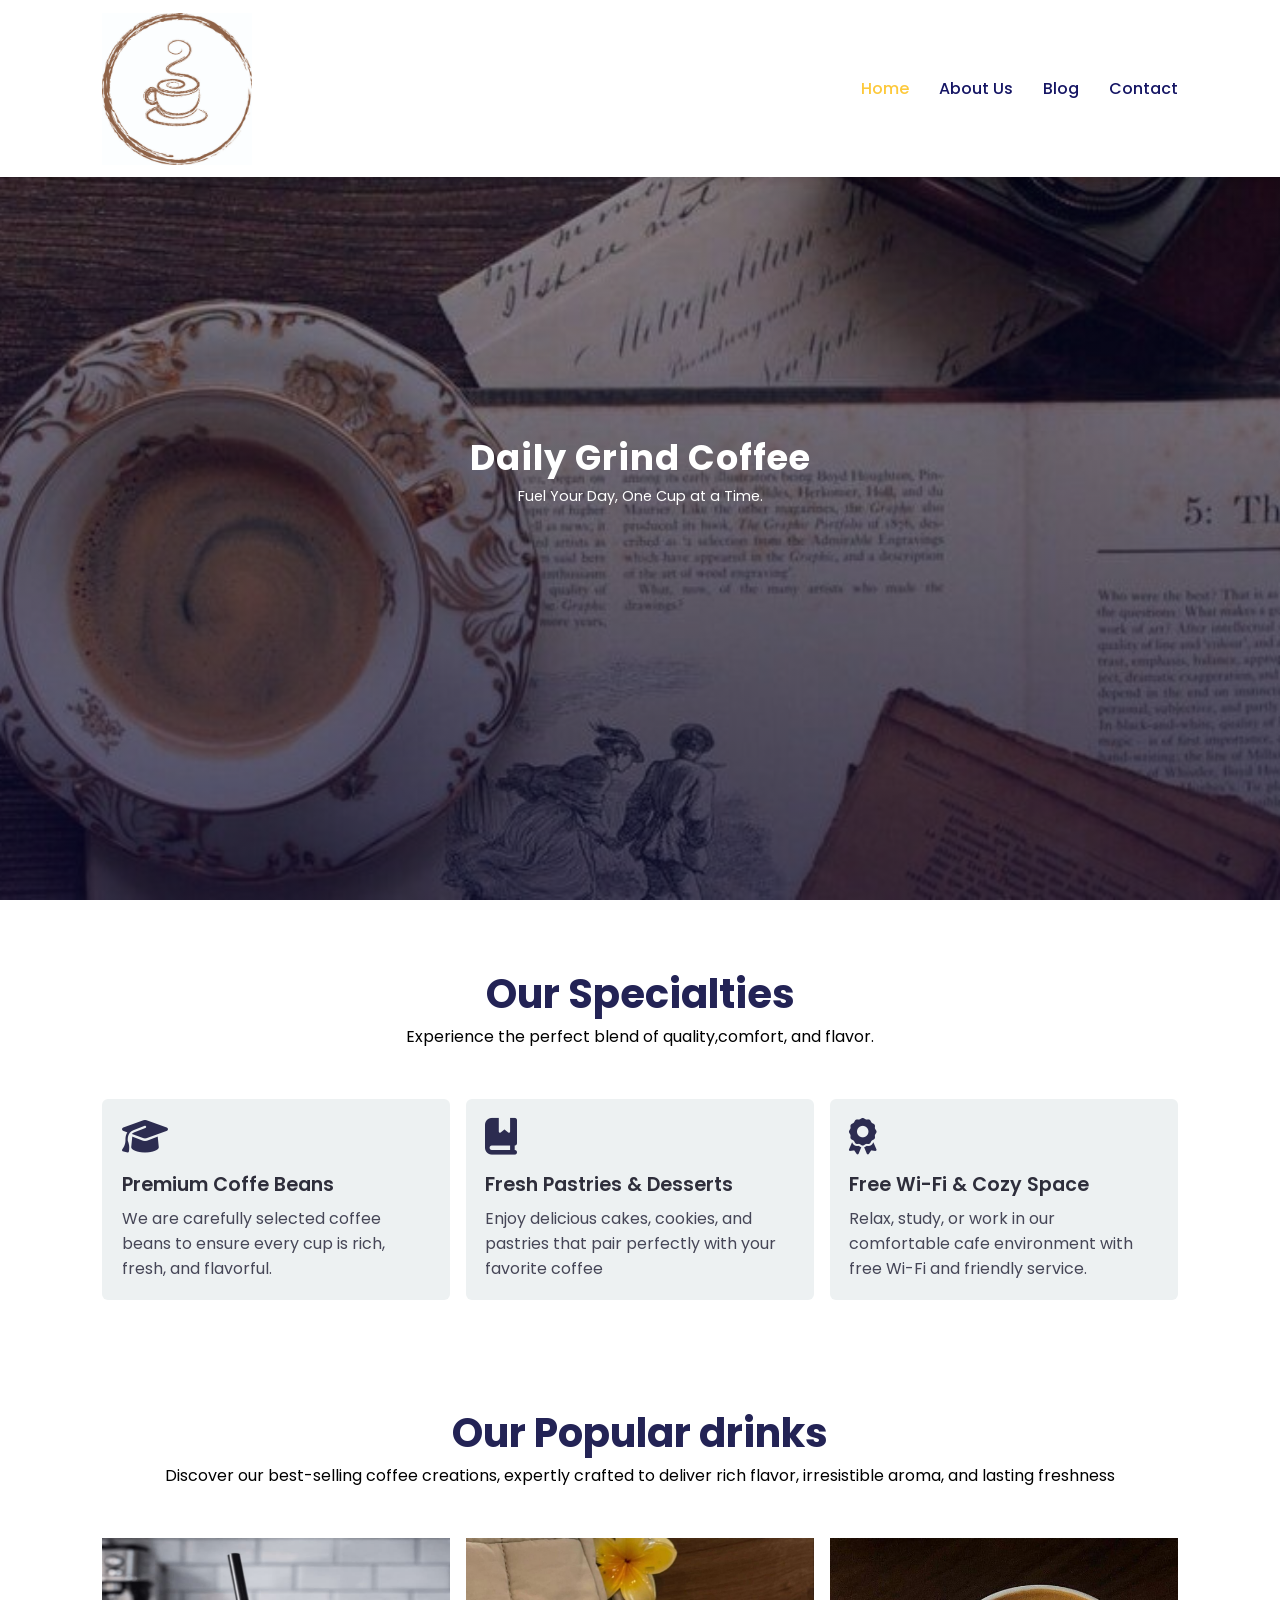
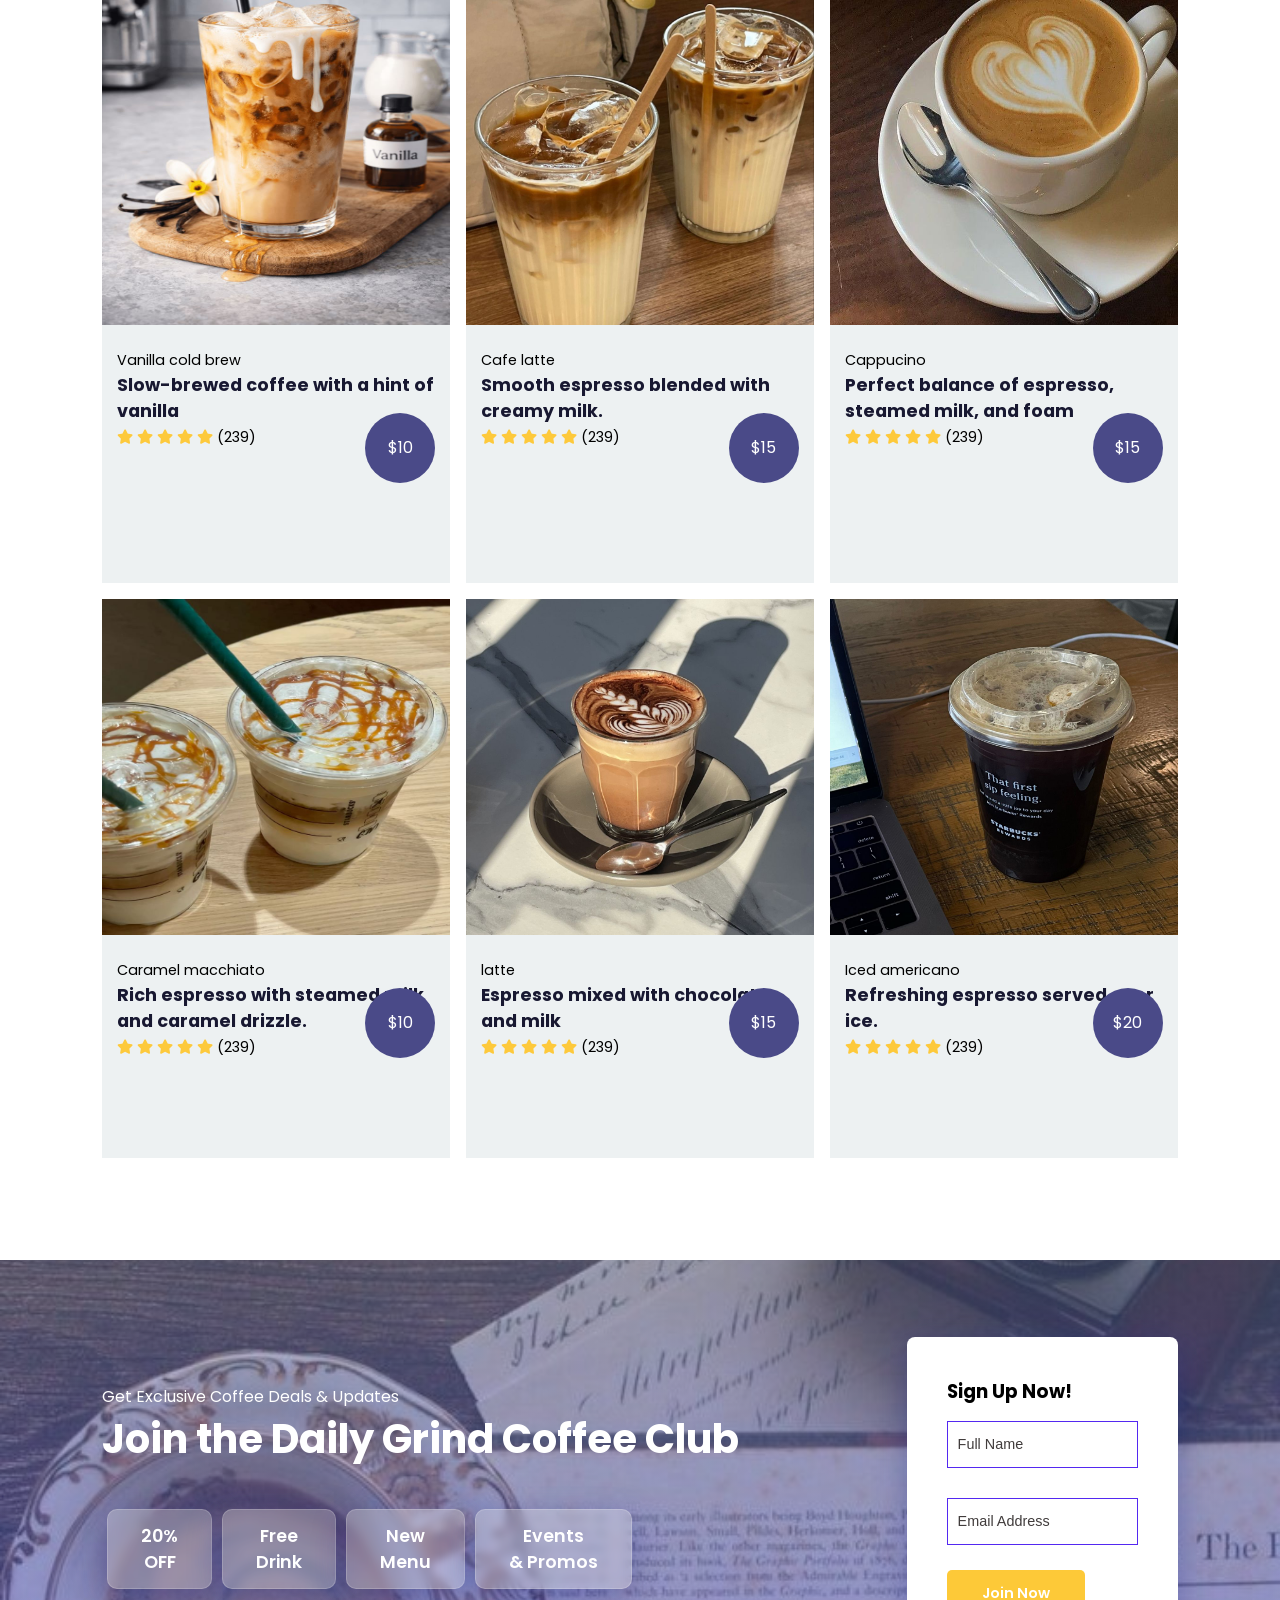
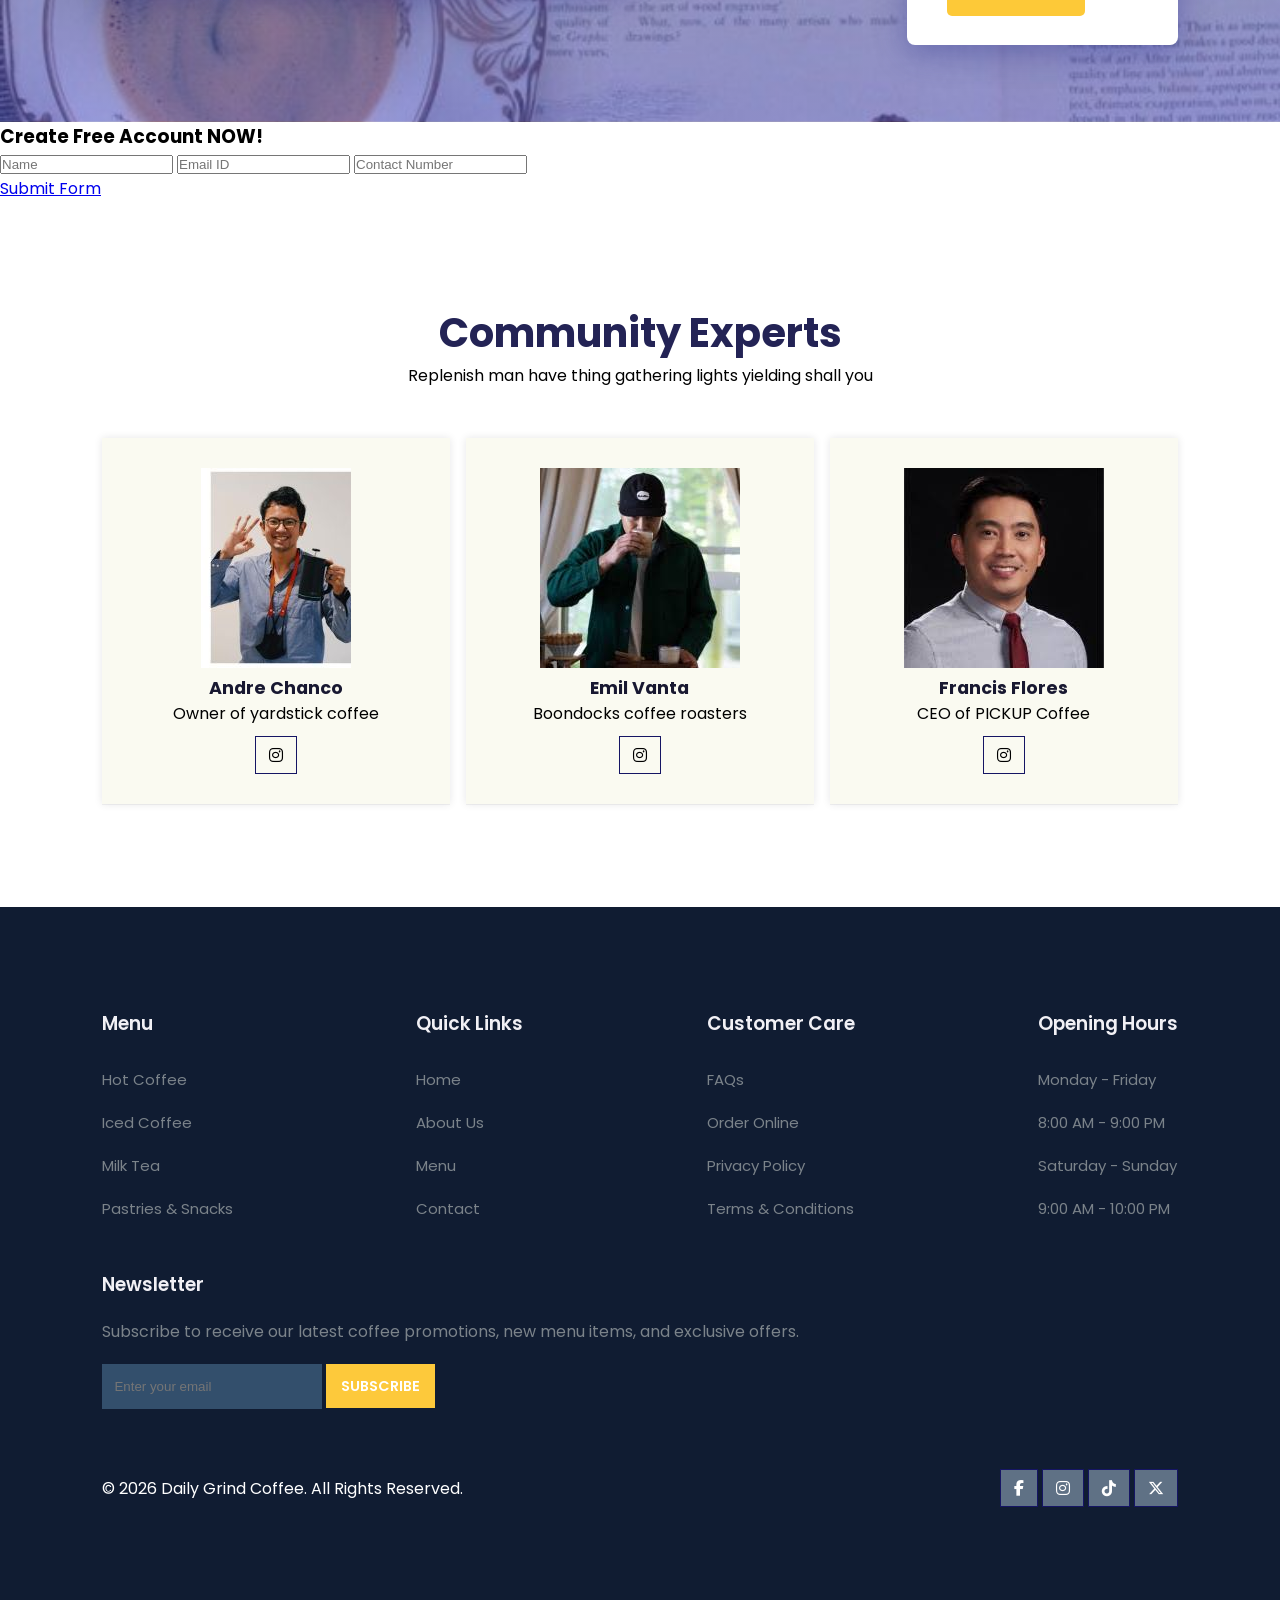
<file: index.html>
<!DOCTYPE html>
<html lang="en">
<head>
	<meta charset="UTF-8">
	<meta name="viewport" content="width=device-width, initial-scale=1.0">
	<title>Education Website Template</title>

	<!-- font Awesome CDN link -->
	<link rel="stylesheet" href="https://cdnjs.cloudflare.com/ajax/libs/font-awesome/6.1.1/css/all.min.css" />

	<!-- External CSS -->
	<link rel="stylesheet" href="CSS Vega.css">

	<!-- JQuery CDN link -->
	<script src="https://code.jquery.com/jquery-3.6.0.min.js" integrity="sha256-/xUj+3OJU5yExlq6GSYGSHk7tPXikynS7ogEvDej/m4=" crossorigin="anonymous"></script>
</head>
<body>
	<!-- Navigation start -->
	<header>
	<nav>
		<img src="img/coffee.jpg" class="logo" alt="">

		<div class="navigation">
			<ul>
				<i id="menu-close" class="fas fa-times"></i>
				<li><a href="index.html" class="active">Home</a></li>
				<li><a href="About us.html">About Us</a></li>
				<li><a href="blog.html">Blog</a></li>
				<li><a href="contacts.html">Contact</a></li>
			</ul>

			<img src="img/menu.png" id="menu-btn" alt="">
		</div>
	</nav>
	<!-- Navigation ends -->
	</header>

	<!-- Hero section starts from here -->
	<section id="home">
		<h2>
			Daily Grind Coffee
		</h2>
		<p>
			Fuel Your Day, One Cup at a Time.
		</p>
        
	</section>
	<!-- Hero section ends from here -->


	<!-- Features section starts from here -->
	<section id="features">
		<h1>Our Specialties</h1>
		<p>Experience the perfect blend of quality,comfort, and flavor.</p>

		<div class="fea-base">
			<div class="fea-box">
				<i class="fas fa-graduation-cap"></i>
				<h3>Premium Coffe Beans</h3>
				<p>
					We are carefully selected coffee beans to ensure every cup is rich, fresh, and flavorful.
				</p>
			</div>

			<div class="fea-box">
				<i class="fa-solid fa-book-bookmark"></i>
				<h3>Fresh Pastries & Desserts</h3>
				<p>
					Enjoy delicious cakes, cookies, and pastries that pair perfectly with your favorite coffee
				</p>
			</div>

			<div class="fea-box">
				<i class="fas fa-award"></i>
				<h3>Free Wi-Fi & Cozy Space</h3>
				<p>
					Relax, study, or work in our comfortable cafe environment with free Wi-Fi and friendly service.
				</p>
			</div>
		</div>
	</section>
	<!-- Features section ends from here -->


	<!-- Courses section starts from here -->
	<section id="course">
		<h1>Our Popular drinks</h1>
		<p>Discover our best-selling coffee creations, expertly crafted to deliver rich flavor, irresistible aroma, and lasting freshness</p>

		<div class="course-box">
			<div class="courses">
				<img src="img/vanilla.jpg" alt="">
				<div class="details">
					<span>Vanilla cold brew</span>
					<h6>Slow-brewed coffee with a hint of vanilla</h6>

					<div class="star">
						<i class="fa-solid fa-star"></i>
						<i class="fa-solid fa-star"></i>
						<i class="fa-solid fa-star"></i>
						<i class="fa-solid fa-star"></i>
						<i class="fa-solid fa-star"></i>

						<span>(239)</span>
					</div>
				</div>
				<div class="cost">$10</div>
			</div>

			<div class="courses">
				<img src="img/cafe latte.jpg" alt="">
				<div class="details">
					<span>Cafe latte</span>
					<h6>Smooth espresso blended with creamy milk.</h6>

					<div class="star">
						<i class="fa-solid fa-star"></i>
						<i class="fa-solid fa-star"></i>
						<i class="fa-solid fa-star"></i>
						<i class="fa-solid fa-star"></i>
						<i class="fa-solid fa-star"></i>

						<span>(239)</span>
					</div>
				</div>
				<div class="cost">$15</div>
			</div>

			<div class="courses">
				<img src="img/cappucino.jpg" alt="">
				<div class="details">
					<span>Cappucino</span>
					<h6>Perfect balance of espresso, steamed milk, and foam</h6>

					<div class="star">
						<i class="fa-solid fa-star"></i>
						<i class="fa-solid fa-star"></i>
						<i class="fa-solid fa-star"></i>
						<i class="fa-solid fa-star"></i>
						<i class="fa-solid fa-star"></i>

						<span>(239)</span>
					</div>
				</div>
				<div class="cost">$15</div>
			</div>

			<div class="courses">
				<img src="img/caramel.jpg" alt="">
				<div class="details">
					<span>Caramel macchiato</span>
					<h6>Rich espresso with steamed milk and caramel drizzle.</h6>

					<div class="star">
						<i class="fa-solid fa-star"></i>
						<i class="fa-solid fa-star"></i>
						<i class="fa-solid fa-star"></i>
						<i class="fa-solid fa-star"></i>
						<i class="fa-solid fa-star"></i>

						<span>(239)</span>
					</div>
				</div>
				<div class="cost">$10</div>
			</div>

			<div class="courses">
				<img src="img/mocha.jpg" alt="">
				<div class="details">
					<span>latte</span>
					<h6>Espresso mixed with chocolate and milk</h6>

					<div class="star">
						<i class="fa-solid fa-star"></i>
						<i class="fa-solid fa-star"></i>
						<i class="fa-solid fa-star"></i>
						<i class="fa-solid fa-star"></i>
						<i class="fa-solid fa-star"></i>

						<span>(239)</span>
					</div>
				</div>
				<div class="cost">$15</div>
			</div>

			<div class="courses">
				<img src="img/iced americano.jpg" alt="">
				<div class="details">
					<span>Iced americano</span>
					<h6>Refreshing espresso served over ice.</h6>

					<div class="star">
						<i class="fa-solid fa-star"></i>
						<i class="fa-solid fa-star"></i>
						<i class="fa-solid fa-star"></i>
						<i class="fa-solid fa-star"></i>
						<i class="fa-solid fa-star"></i>

						<span>(239)</span>
					</div>
				</div>
				<div class="cost">$20</div>
			</div>
		</div>
	</section>
	<!-- Courses section ends from here -->


	<!-- Registration / Newsletter Section -->
<section id="registration">
    <div class="reminder">
        <p>Get Exclusive Coffee Deals & Updates</p>
        <h1>Join the Daily Grind Coffee Club</h1>

        <div class="time">
            <div class="date">20% <br> OFF</div>
            <div class="date">Free <br> Drink</div>
            <div class="date">New <br> Menu</div>
            <div class="date">Events <br> & Promos</div>
        </div>
    </div>

    <div class="form">
        <h3>Sign Up Now!</h3>

        <input type="text" placeholder="Full Name" required>
        <input type="email" placeholder="Email Address" required>

        <div class="btn">
            <a href="#" class="yellow">Join Now</a>
        </div>
    </div>
</section>

		<div class="form">
			<h3>Create Free Account NOW!</h3>

			<input type="text" placeholder="Name" name="" id="">
			<input type="email" placeholder="Email ID" name="" id="">
			<input type="text" placeholder="Contact Number" name="" id="">

			<div class="btn">
				<a href="#" class="yellow">Submit Form</a>
			</div>
		</div>
	</section>
	<!-- Registration section ends from here -->


	<!-- Experts section starts from here -->
	<section id="experts">
		<h1>Community Experts</h1>
		<p>Replenish man have thing gathering lights yielding shall you</p>
		<div class="expert-box">
			<div class="profile">
				<img src="img/andre.jpg" alt="">
				<h6>Andre Chanco</h6>
				<p>Owner of yardstick coffee</p>
				<div class="pro-links">
				
					<a class="https://www.instagram.com/yardstickcoffee?utm_source=ig_web_button_share_sheet&igsh=ZDNlZDc0MzIxNw=="><i class="fab fa-instagram"></i></a>
					
				</div>
			</div>

			<div class="profile">
				<img src="img/emil.jpg" alt="">
				<h6>Emil Vanta</h6>
				<p>Boondocks coffee roasters</p>
				<div class="pro-links">
					
					<a class="https://www.instagram.com/boondockscoffee/?utm_source=ig_web_button_share_sheet"><i class="fab fa-instagram"></i></a>
					
				</div>
			</div>

			<div class="profile">
				<img src="img/francis.jpg" alt="">
				<h6>Francis Flores</h6>
				<p>CEO of PICKUP Coffee</p>
				<div class="pro-links">
					
					<a class="https://www.instagram.com/pickupcoffeeph/?utm_source=ig_web_button_share_sheet"><i class="fab fa-instagram"></i></a>
					
					
				</div>
			</div>

			
			</div>
		</div>
	</section>
	<!-- Footer Section Starts -->
<footer>
    <div class="footer-col">
        <h3>Menu</h3>
        <li>Hot Coffee</li>
        <li>Iced Coffee</li>
        <li>Milk Tea</li>
        <li>Pastries & Snacks</li>
    </div>

    <div class="footer-col">
        <h3>Quick Links</h3>
        <li>Home</li>
        <li>About Us</li>
        <li>Menu</li>
        <li>Contact</li>
    </div>

    <div class="footer-col">
        <h3>Customer Care</h3>
        <li>FAQs</li>
        <li>Order Online</li>
        <li>Privacy Policy</li>
        <li>Terms & Conditions</li>
    </div>

    <div class="footer-col">
        <h3>Opening Hours</h3>
        <li>Monday - Friday</li>
        <li>8:00 AM - 9:00 PM</li>
        <li>Saturday - Sunday</li>
        <li>9:00 AM - 10:00 PM</li>
    </div>

    <div class="footer-col">
        <h3>Newsletter</h3>
        <p>Subscribe to receive our latest coffee promotions, new menu items, and exclusive offers.</p>

        <div class="subscribe">
            <input type="email" placeholder="Enter your email">
            <a href="#" class="yellow">SUBSCRIBE</a>
        </div>
    </div>

    <div class="copyright">
        <p>
            © 2026 Daily Grind Coffee. All Rights Reserved.
        </p>

        <div class="pro-links">
            <a href="#"><i class="fab fa-facebook-f"></i></a>
            <a href="#"><i class="fab fa-instagram"></i></a>
            <a href="#"><i class="fab fa-tiktok"></i></a>
            <a href="#"><i class="fab fa-x-twitter"></i></a>
        </div>
    </div>
</footer>
<!-- Footer Section Ends -->

<script>
    // Show menu links on burger click
    $('#menu-btn').click(function () {
        $('nav .navigation ul').addClass('active');
    });

    // Hide navbar on click
    $('#menu-close').click(function () {
        $('nav .navigation ul').removeClass('active');
    });
</script>

</body>
</html>
</file>
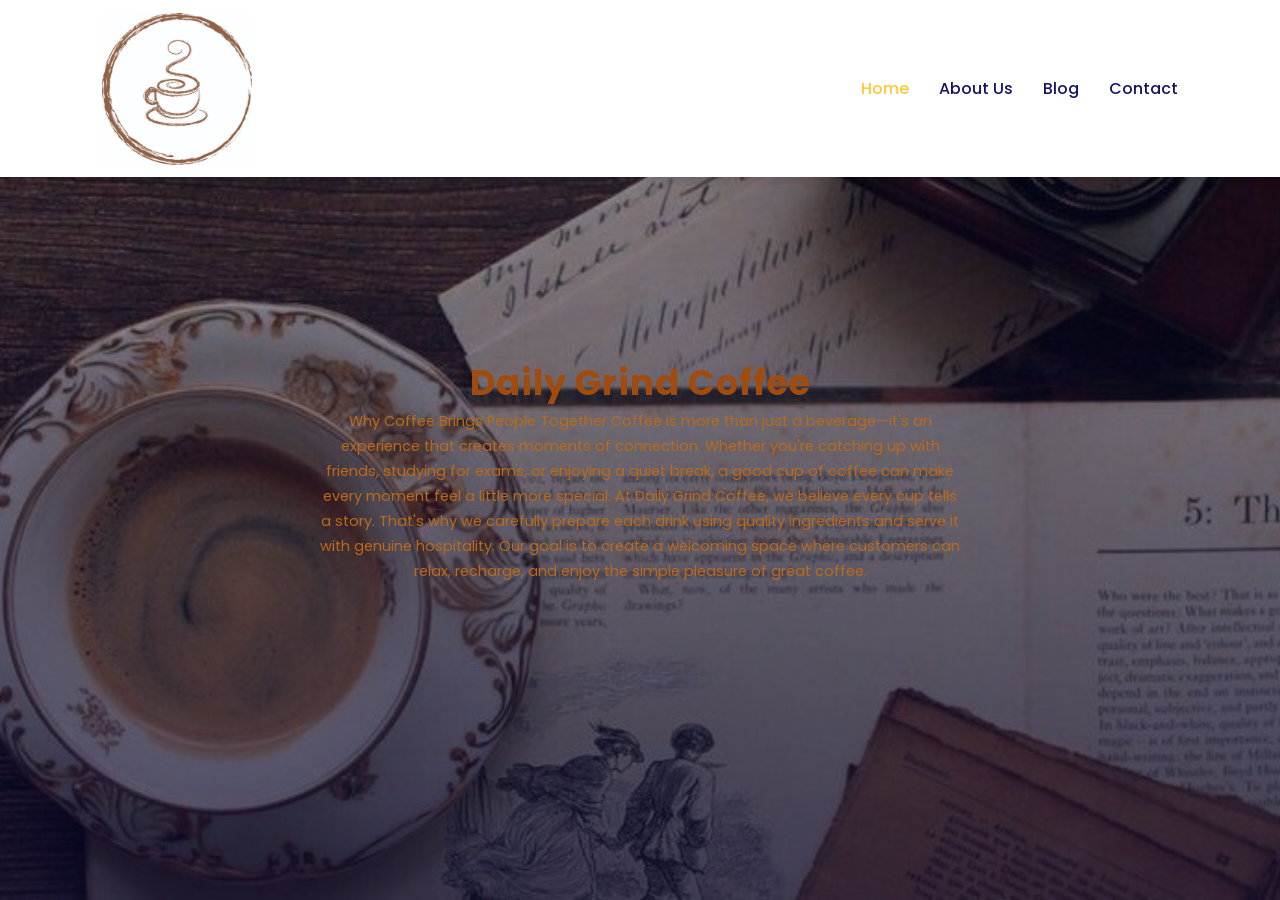
<file: Blog.html>
<!DOCTYPE html>
<html lang="en">
<head>
	<meta charset="UTF-8">
	<meta name="viewport" content="width=device-width, initial-scale=1.0">
	<title>Education Website Template</title>

	<!-- font Awesome CDN link -->
	<link rel="stylesheet" href="https://cdnjs.cloudflare.com/ajax/libs/font-awesome/6.1.1/css/all.min.css" />

	<!-- External CSS -->
	<link rel="stylesheet" href="about us.css">

	<!-- JQuery CDN link -->
	<script src="https://code.jquery.com/jquery-3.6.0.min.js" integrity="sha256-/xUj+3OJU5yExlq6GSYGSHk7tPXikynS7ogEvDej/m4=" crossorigin="anonymous"></script>
</head>
<body>
	<!-- Navigation start -->
	<header>
	<nav>
		<img src="img/coffee.jpg" class="logo" alt="">

		<div class="navigation">
			<ul>
				<i id="menu-close" class="fas fa-times"></i>
				<li><a href="index.html" class="active">Home</a></li>
				<li><a href="About us.html">About Us</a></li>
				<li><a href="blog.html">Blog</a></li>
				<li><a href="contacts.html">Contact</a></li>
			</ul>

			<img src="img/menu.png" id="menu-btn" alt="">
		</div>
	</nav>
	<!-- Navigation ends -->
	</header>

	<!-- Hero section starts from here -->
	<section id="home">
		<h2>
			Daily Grind Coffee
		</h2>
		<p>
			Why Coffee Brings People Together

Coffee is more than just a beverage—it's an experience that creates moments of connection. Whether you're catching up with friends, studying for exams, or enjoying a quiet break, a good cup of coffee can make every moment feel a little more special.

At Daily Grind Coffee, we believe every cup tells a story. That's why we carefully prepare each drink using quality ingredients and serve it with genuine hospitality. Our goal is to create a welcoming space where customers can relax, recharge, and enjoy the simple pleasure of great coffee.
		</p>
	</section>
	<!-- Hero section ends from here -->


	
</html>
</file>
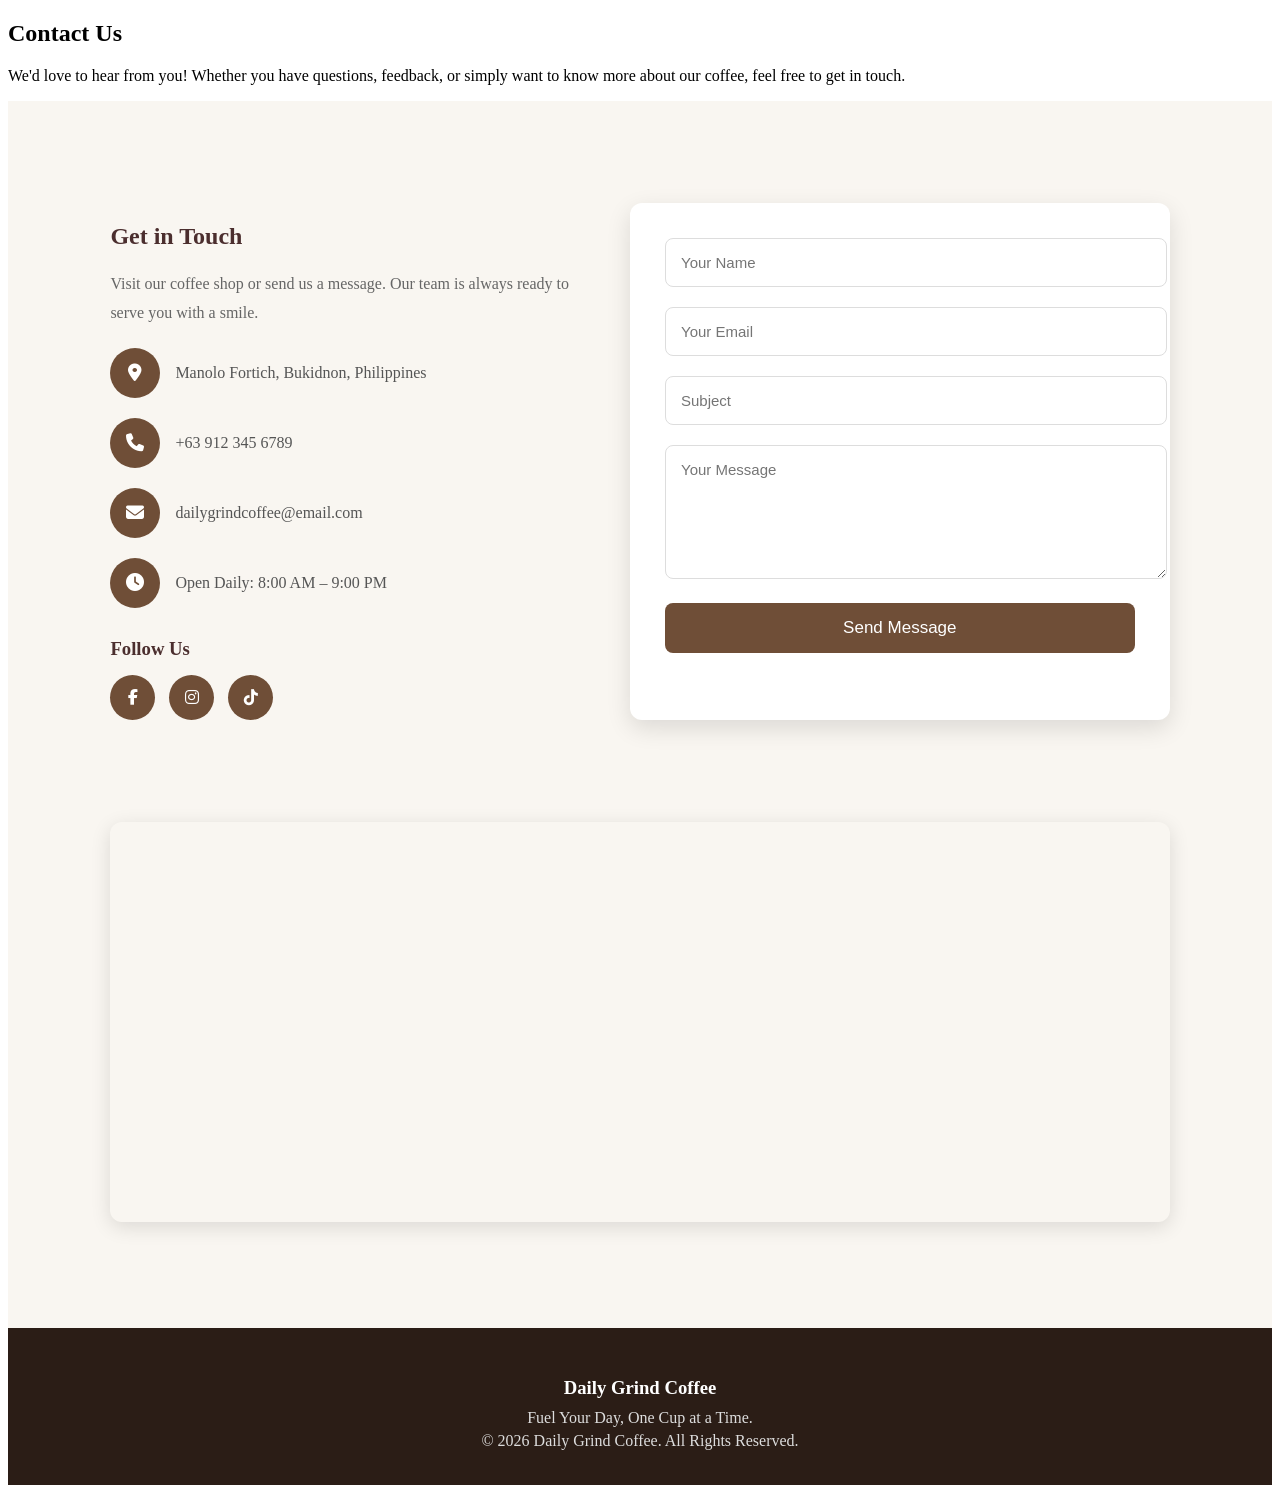
<file: contacts.html>
<!DOCTYPE html>
<html lang="en">
<head>
    <meta charset="UTF-8">
    <meta name="viewport" content="width=device-width, initial-scale=1.0">
    <title>Daily Grind Coffee | Contact Us</title>

    <!-- Font Awesome -->
    <link rel="stylesheet" href="https://cdnjs.cloudflare.com/ajax/libs/font-awesome/6.1.1/css/all.min.css">

    <!-- External CSS -->
    <link rel="stylesheet" href="contacts.css">

    <!-- jQuery -->
    <script src="https://code.jquery.com/jquery-3.6.0.min.js"></script>
</head>

<body>



<!-- Hero Section -->
<section id="home">
    <h2>Contact Us</h2>
    <p>
        We'd love to hear from you! Whether you have questions, feedback,
        or simply want to know more about our coffee, feel free to get in touch.
    </p>
</section>

<!-- Contact Section -->
<section id="contact">

    <div class="contact-info">

        <h1>Get in Touch</h1>

        <p>
            Visit our coffee shop or send us a message. Our team is always
            ready to serve you with a smile.
        </p>

        <div class="info">

            <div class="details">
                <i class="fas fa-map-marker-alt"></i>
                <span>Manolo Fortich, Bukidnon, Philippines</span>
            </div>

            <div class="details">
                <i class="fas fa-phone"></i>
                <span>+63 912 345 6789</span>
            </div>

            <div class="details">
                <i class="fas fa-envelope"></i>
                <span>dailygrindcoffee@email.com</span>
            </div>

            <div class="details">
                <i class="fas fa-clock"></i>
                <span>Open Daily: 8:00 AM – 9:00 PM</span>
            </div>

        </div>

        <div class="social">
            <h3>Follow Us</h3>

            <i class="fab fa-facebook-f"></i>
            <i class="fab fa-instagram"></i>
            <i class="fab fa-tiktok"></i>
        </div>

    </div>

    <!-- Contact Form -->
    <div class="contact-form">

        <form action="#">

            <input type="text" placeholder="Your Name" required>

            <input type="email" placeholder="Your Email" required>

            <input type="text" placeholder="Subject">

            <textarea rows="6" placeholder="Your Message"></textarea>

            <button type="submit">Send Message</button>

        </form>

    </div>

</section>

<!-- Google Map (Optional) -->
<section id="map">
    <iframe
        src="https://www.google.com/maps?q=Manolo%20Fortich%20Bukidnon&output=embed"
        width="100%"
        height="400"
        style="border:0;"
        allowfullscreen=""
        loading="lazy">
    </iframe>
</section>

<!-- Footer -->
<footer>

    <div class="footer-content">
        <h3>Daily Grind Coffee</h3>

        <p>
            Fuel Your Day, One Cup at a Time.
        </p>

        <p>
            © 2026 Daily Grind Coffee. All Rights Reserved.
        </p>
    </div>

</footer>

<script>

$('#menu-btn').click(function(){
    $('nav .navigation ul').addClass('active');
});

$('#menu-close').click(function(){
    $('nav .navigation ul').removeClass('active');
});

</script>

</body>
</html>
</file>
<file: CSS Vega.css>
@import url('https://fonts.googleapis.com/css2?family=Inter:wght@100;200;300;400;500&family=Poppins:ital,wght@0,100;0,200;0,300;0,400;0,500;0,600;0,700;0,800;0,900;1,700;1,800;1,900&display=swap');

*
{
	margin: 0;
	padding: 0;
	box-sizing: border-box;
}

body
{
	font-family: 'Poppins', sans-serif;
}

h1
{
	font-size: 2.5rem;
	font-weight: 700;
	color: rgb(35, 35, 85);
}

span
{
	font-size: .9rem;
}

h6
{
	font-size: 1.1rem;
	color: rgb(24, 24, 49);
}


/*------------- Navigation style start ------------*/
nav
{
	position: fixed;
	width: 100%;
	background-color: #fff;
	display: flex;
	justify-content: space-between;
	align-items: center;
	padding: 1vw 8vw;
	box-shadow: 2px 2px 10px rgba(0, 0, 0, 0.15);
	z-index: 1;
}

nav .logo
{
	width: 150px;
	cursor: pointer;
}

nav .navigation
{
	display: flex;
}

#menu-btn
{
	width: 30px;
	height: 30px;
	display: none;
}

#menu-close
{
	display: none;
}

nav .navigation ul
{
	display: flex;
	justify-content: flex-end;
	align-items: center;
}

nav .navigation ul li
{
	list-style: none;
	margin-left: 30px;
}

nav .navigation ul li a
{
	text-decoration: none;
	color: rgb(21, 21, 100);
	font-size: 16px;
	font-weight: 500;
	transition: 0.3s ease;
}

nav .navigation ul li a.active,
nav .navigation ul li a:hover
{
	color: #FDC93B;

}
/*------------- Navigation style end ------------*/



/*------------- Hero section styling start --------------*/
#home
{
	background-image: linear-gradient(rgba(9, 5, 54, 0.3), rgba(5,4,46,0.7)), url("img/2back.jpg");
	width: 100%;
	height: 100vh;
	background-size: cover;
	background-position: center center;
	display: flex;
	flex-direction: column;
	justify-content: center;
	align-items: center;
	text-align: center;
	padding-top: 40px;
}

#home h2
{
	color: #fff;
	font-size: 2.2rem;
	letter-spacing: 1px;
}

#home p
{
	width: 50%;
	color: #fff;
	font-size: 0.9rem;
	line-height: 25px;
}

#home .btn
{
	margin-top: 30px;
}

#home a
{
	text-decoration: none;
	font-size: 0.9rem;
	padding: 13px 35px;
	background-color: #fff;
	font-weight: 600;
	border-radius: 5px;
}

#home a.blue
{
	color: #fff;
	background: rgb(21, 21, 100);
	transition: 0.3s ease;
}

#home a.blue:hover
{
	color: rgb(21, 21, 100);
	background: #fff;
}

#home a.yellow
{
	color: #fff;
	background: #fdc938;
	transition: 0.3s ease;
}

#home a.yellow:hover
{
	color: rgb(21, 21, 100);
	background: #fff;
}
/*------------- Hero section styling end --------------*/


/*------------- Features section styling start -------------*/
#features
{
	padding: 5vw 8vw 0 8vw;
	text-align: center;
}

#features .fea-base
{
	display: grid;
	grid-template-columns: repeat(auto-fit, minmax(320px, 1fr));
	grid-gap: 1rem;
	margin-top: 50px;
}

#features .fea-box
{
	background: #edf1f2;
	text-align: start;
	padding: 1.2rem;
	border-radius: 6px;
}

#features .fea-box i
{
	font-size: 2.3rem;
	color: rgb(44, 44, 80);
}

#features .fea-box h3
{
	font-size: 1.2rem;
	font-weight: 600;
	color: rgb(46, 46, 59);
	padding: 13px 0 7px 0;
}

#features .fea-box p
{
	font-size: 1rem;
	font-weight: 400;
	color: rgb(70, 70, 87);
}
/*------------- Features section styling end -------------*/


/*------------- Courses section styling start ------------*/
#course
{
	padding: 8vw 8vw 8vw 8vw;
	text-align: center;
}

#course .course-box
{
	display: grid;
	grid-template-columns: repeat(auto-fit, minmax(320px, 1fr));
	grid-gap: 1rem;
	margin-top: 50px;
}

#course .courses
{
	text-align: start;
	background: #edf1f2;
	height: 100%;
	position: relative;
}

#course .courses img
{
	width: 100%;
	height: 60%;
	background-size: cover;
	background-position: center;
}

#course .courses .details
{
	padding: 15px 15px 0 15px;
}

#course .courses .details i
{
	color: #fdc93b;
	font-size: .9rem;
}

#course .courses .cost
{
	background-color: rgb(74, 74, 136);
	color: #fff;
	line-height: 70px;
	width: 70px;
	height: 70px;
	text-align: center;
	border-radius: 50%;
	position: absolute;
	right: 15px;
	bottom: 100px;
}
/*------------- Courses section styling end ------------*/


/*------------- Registration section styling start ----------*/
#registration
{
	padding: 6vw 8vw 6vw 8vw;
	background-image: linear-gradient(rgba(99,112,168,0.5), rgba(81,91,233,0.5)),url("img/2back.jpg");
	width: 100%;
	height: 100%;
	background-size: cover;
	background-position: center;
	display: flex;
	justify-content: space-between;
	align-items: center;
}

#registration .reminder, #registration .reminder h1
{
	color: #fff;
}

#registration .reminder .time
{
	display: flex;
	margin-top: 40px;
}

#registration .reminder .time .date
{
	text-align: center;
	padding: 13px 33px;
	background: rgba(255, 255, 255, 0.25);
	backdrop-filter: blur(4px);
	box-shadow: 0 8px 32px 0 rgba(31, 38, 135, 0.37);
	border-radius: 10px;
	margin: 0 5px 10px 5px;
	border: 1px solid rgba(255, 255, 255, 0.18);
	font-size: 1.1rem;
	font-weight: 600;
}

#registration .form
{
	background: #fff;
	border-radius: 8px;
	display: flex;
	flex-direction: column;
	padding: 40px;
	box-shadow: 0 8px 32px 0 rgba(31, 38, 135, 0.37);
}

#registration .form input
{
	margin: 15px 0;
	padding: 15px 10px;
	border: 1px solid rgb(84, 40, 241);
	outline: none;
}

#registration .form input::placeholder
{
	color: #413c3c;
	font-weight: 500;
	font-size: 0.9rem;
}

#registration .form .btn
{
	margin-top: 20px;
}

#registration .form a.yellow
{
	text-decoration: none;
	font-size: 0.9rem;
	padding: 13px 35px;
	background-color: #fff;
	font-weight: 600;
	border-radius: 5px;
	color: #fff;
	background: #fdc938;
	transition: 0.3s ease;
}

#registration .form a.yellow:hover
{
	color: rgb(21, 21, 100);
	background: #fff;
}
/*------------- Registration section styling end ----------*/



/*------------- Experts section styling starts ----------*/
#experts
{
	padding: 8vw 8vw 8vw 8vw;
	text-align: center;
}

#experts .expert-box
{
	display: grid;
	grid-template-columns: repeat(auto-fit, minmax(250px, 1fr));
	grid-gap: 1rem;
	margin-top: 50px;
}

#experts .expert-box .profile
{
	background: #fafaf1;
	padding: 30px 10px;
	box-shadow: rgba(17, 17, 26, 0.05) 0px 1px 0px, rgba(17, 17, 26, 0.1) 0px 0px 8px;
}

#experts .expert-box .profile:hover
{
	box-shadow: rgba(0, 0, 0, 0.1) 0px 10px 50px;
}

.pro-links
{
	margin-top: 10px;
}

.pro-links i
{
	padding: 10px 13px;
	border: 1px solid rgb(21, 21, 100);
	cursor: pointer;
	transition: 0.3s ease;
}

.pro-links i:hover
{
	background: rgb(21, 21, 100);
	color: #fff;
}
/*------------- Experts section styling ends ----------*/



/*------------- Footer section styling starts ------------*/
footer
{
	padding: 8vw;
	background-color: #101c32;
	display: flex;
	justify-content: space-between;
	align-items: flex-start;
	flex-wrap: wrap;
}

footer .footer-col
{
	padding-bottom: 40px;
}

footer h3
{
	color: rgb(241, 240, 245);
	font-weight: 600;
	padding-bottom: 20px;
}

footer li
{
	list-style: none;
	color: #7b838a;
	padding: 10px 0;
	font-size: 15px;
	cursor: pointer;
	transition: 0.3s ease;
}

footer li:hover
{
	color: rgb(241, 240, 245);
}

footer p
{
	color: #7b838a;
}

footer .subscribe
{
	margin-top: 20px;
}

footer input
{
	width: 220px;
	padding: 15px 12px;
	background: #334F6C;
	border: none;
	outline: none;
	color: #fff;
}

footer .subscribe a
{
	text-decoration: none;
	font-size: 0.9rem;
	padding: 12px 15px;
	background-color: #fff;
	font-weight: 600;
}

footer .subscribe a.yellow
{
	color: #fff;
	background: #fdc93b;
	transition: 0.3s ease;
}

footer .subscribe a.yellow:hover
{
	color: rgb(21, 21, 100);
	background: #fff;
}

footer .copyright
{
	margin-top: 20px;
	width: 100%;
	display: flex;
	justify-content: space-between;
	align-items: center;
	flex-wrap: wrap;
}

footer .copyright p, footer .copyright p > a
{
	color: #fff;
	text-decoration: none;
}

footer .copyright .pro-links
{
	margin-top: 0px;
}

footer .copyright .pro-links i
{
	background-color: #5f7185;
	color: #fff;
}

footer .copyright .pro-links i:hover
{
	background: #fdc93b;
	color: #2c2c2c;
}
/*------------- Footer section styling ends ------------*/



/*---------------------------------------------------------*/
/*-------------------- Ipad screen styling ----------------*/
/*---------------------------------------------------------*/
@media screen and (max-width: 789px)
{
	nav
	{
		padding: 15px 20px;
	}

	nav img
	{
		width: 130px;
	}

	#menu-btn
	{
		display: initial;
	}

	#menu-close
	{
		display: initial;
		font-size: 1.6rem;
		color: #fff;
		padding: 30px 0 20px 20px;
	}

	nav .navigation ul
	{
		position: absolute;
		top: 0;
		right: -220px;
		display: flex;
		flex-direction: column;
		justify-content: flex-start;
		align-items: flex-start;
		width: 220px;
		height: 100vh;
		background: rgba(17, 20, 104, 0.45);
		backdrop-filter: blur(4.5px);
		border: 1px solid rgba(255, 255, 255, 0.18);
		transition: 0.3s ease-in;
	}

	nav .navigation ul.active
	{
		right: 0;
	}

	nav .navigation ul li
	{
		padding: 20px 0 20px 40px;
		margin-left: 0;
	}

	nav .navigation ul li a
	{
		color: #fff;
	}

	#home
	{
		padding: 0px;
	}

	#home p
	{
		width: 90%;
	}

	#features
	{
		padding: 8vw 4vw 0 4vw;
	}

	#course
	{
		padding: 8vw 4vw 8vw 4vw;
	}

	#registration
	{
		padding: 6vw 4vw 6vw 4vw;
		gap: 2.2rem;
	}

	#registration .reminder .time
	{
		display: flex;
		justify-content: space-between;
		flex-wrap: wrap;
		margin-top: 40px;
	}

	#experts
	{
		padding: 8vw 4vw 6vw 4vw;
	}

	footer .copyright .pro-links
	{
		margin-top: 20px;
	}
}


@media screen and (max-width: 475px)
{
	#registration
	{
		flex-direction: column;
	}

	.reminder p, .reminder h1
	{
		text-align: center;
	}

	.reminder h1
	{
		font-size: 1.8rem;
	}

	#registration .reminder .time
	{
		justify-content: space-evenly;
		margin-top: 20px;
	}
}
</file>
<file: about us.css>
@import url('https://fonts.googleapis.com/css2?family=Inter:wght@100;200;300;400;500&family=Poppins:ital,wght@0,100;0,200;0,300;0,400;0,500;0,600;0,700;0,800;0,900;1,700;1,800;1,900&display=swap');

*
{
	margin: 0;
	padding: 0;
	box-sizing: border-box;
}

body
{
	font-family: 'Poppins', sans-serif;
}

h1
{
	font-size: 2.5rem;
	font-weight: 700;
	color: rgb(35, 35, 85);
}

span
{
	font-size: .9rem;
}

h6
{
	font-size: 1.1rem;
	color: rgb(24, 24, 49);
}


/*------------- Navigation style start ------------*/
nav
{
	position: fixed;
	width: 100%;
	background-color: #fff;
	display: flex;
	justify-content: space-between;
	align-items: center;
	padding: 1vw 8vw;
	box-shadow: 2px 2px 10px rgba(0, 0, 0, 0.15);
	z-index: 1;
}

nav .logo
{
	width: 150px;
	cursor: pointer;
}

nav .navigation
{
	display: flex;
}

#menu-btn
{
	width: 30px;
	height: 30px;
	display: none;
}

#menu-close
{
	display: none;
}

nav .navigation ul
{
	display: flex;
	justify-content: flex-end;
	align-items: center;
}

nav .navigation ul li
{
	list-style: none;
	margin-left: 30px;
}

nav .navigation ul li a
{
	text-decoration: none;
	color: rgb(21, 21, 100);
	font-size: 16px;
	font-weight: 500;
	transition: 0.3s ease;
}

nav .navigation ul li a.active,
nav .navigation ul li a:hover
{
	color: #FDC93B;

}
/*------------- Navigation style end ------------*/



/*------------- Hero section styling start --------------*/
#home
{
	background-image: linear-gradient(rgba(9, 5, 54, 0.3), rgba(5,4,46,0.7)), url("img/2back.jpg");
	width: 100%;
	height: 100vh;
	background-size: cover;
	background-position: center center;
	display: flex;
	flex-direction: column;
	justify-content: center;
	align-items: center;
	text-align: center;
	padding-top: 40px;
}

#home h2
{
	color: #a14b0e;
	font-size: 2.2rem;
	letter-spacing: 1px;
}

#home p
{
	width: 50%;
	color: #ba6a1a;
	font-size: 0.9rem;
	line-height: 25px;
}

#home .btn
{
	margin-top: 30px;
}

#home a
{
	text-decoration: none;
	font-size: 0.9rem;
	padding: 13px 35px;
	background-color: #fff;
	font-weight: 600;
	border-radius: 5px;
}

#home a.blue
{
	color: #fff;
	background: rgb(21, 21, 100);
	transition: 0.3s ease;
}

#home a.blue:hover
{
	color: rgb(21, 21, 100);
	background: #fff;
}

#home a.yellow
{
	color: #fff;
	background: #fdc938;
	transition: 0.3s ease;
}

#home a.yellow:hover
{
	color: rgb(21, 21, 100);
	background: #fff;
}
/*------------- Hero section styling end --------------*/


/*------------- Features section styling start -------------*/
#features
{
	padding: 5vw 8vw 0 8vw;
	text-align: center;
}

#features .fea-base
{
	display: grid;
	grid-template-columns: repeat(auto-fit, minmax(320px, 1fr));
	grid-gap: 1rem;
	margin-top: 50px;
}

#features .fea-box
{
	background: #edf1f2;
	text-align: start;
	padding: 1.2rem;
	border-radius: 6px;
}

#features .fea-box i
{
	font-size: 2.3rem;
	color: rgb(44, 44, 80);
}

#features .fea-box h3
{
	font-size: 1.2rem;
	font-weight: 600;
	color: rgb(46, 46, 59);
	padding: 13px 0 7px 0;
}

#features .fea-box p
{
	font-size: 1rem;
	font-weight: 400;
	color: rgb(70, 70, 87);
}
/*------------- Features section styling end -------------*/


/*------------- Courses section styling start ------------*/
#course
{
	padding: 8vw 8vw 8vw 8vw;
	text-align: center;
}

#course .course-box
{
	display: grid;
	grid-template-columns: repeat(auto-fit, minmax(320px, 1fr));
	grid-gap: 1rem;
	margin-top: 50px;
}

#course .courses
{
	text-align: start;
	background: #edf1f2;
	height: 100%;
	position: relative;
}

#course .courses img
{
	width: 100%;
	height: 60%;
	background-size: cover;
	background-position: center;
}

#course .courses .details
{
	padding: 15px 15px 0 15px;
}

#course .courses .details i
{
	color: #fdc93b;
	font-size: .9rem;
}

#course .courses .cost
{
	background-color: rgb(74, 74, 136);
	color: #fff;
	line-height: 70px;
	width: 70px;
	height: 70px;
	text-align: center;
	border-radius: 50%;
	position: absolute;
	right: 15px;
	bottom: 100px;
}
/*------------- Courses section styling end ------------*/


/*------------- Registration section styling start ----------*/
#registration
{
	padding: 6vw 8vw 6vw 8vw;
	background-image: linear-gradient(rgba(99,112,168,0.5), rgba(81,91,233,0.5));
	width: 100%;
	height: 100%;
	background-size: cover;
	background-position: center;
	display: flex;
	justify-content: space-between;
	align-items: center;
}

#registration .reminder, #registration .reminder h1
{
	color: #fff;
}

#registration .reminder .time
{
	display: flex;
	margin-top: 40px;
}

#registration .reminder .time .date
{
	text-align: center;
	padding: 13px 33px;
	background: rgba(255, 255, 255, 0.25);
	backdrop-filter: blur(4px);
	box-shadow: 0 8px 32px 0 rgba(31, 38, 135, 0.37);
	border-radius: 10px;
	margin: 0 5px 10px 5px;
	border: 1px solid rgba(255, 255, 255, 0.18);
	font-size: 1.1rem;
	font-weight: 600;
}

#registration .form
{
	background: #fff;
	border-radius: 8px;
	display: flex;
	flex-direction: column;
	padding: 40px;
	box-shadow: 0 8px 32px 0 rgba(31, 38, 135, 0.37);
}

#registration .form input
{
	margin: 15px 0;
	padding: 15px 10px;
	border: 1px solid rgb(84, 40, 241);
	outline: none;
}

#registration .form input::placeholder
{
	color: #413c3c;
	font-weight: 500;
	font-size: 0.9rem;
}

#registration .form .btn
{
	margin-top: 20px;
}

#registration .form a.yellow
{
	text-decoration: none;
	font-size: 0.9rem;
	padding: 13px 35px;
	background-color: #fff;
	font-weight: 600;
	border-radius: 5px;
	color: #fff;
	background: #fdc938;
	transition: 0.3s ease;
}

#registration .form a.yellow:hover
{
	color: rgb(21, 21, 100);
	background: #fff;
}
/*------------- Registration section styling end ----------*/



/*------------- Experts section styling starts ----------*/
#experts
{
	padding: 8vw 8vw 8vw 8vw;
	text-align: center;
}

#experts .expert-box
{
	display: grid;
	grid-template-columns: repeat(auto-fit, minmax(250px, 1fr));
	grid-gap: 1rem;
	margin-top: 50px;
}

#experts .expert-box .profile
{
	background: #fafaf1;
	padding: 30px 10px;
	box-shadow: rgba(17, 17, 26, 0.05) 0px 1px 0px, rgba(17, 17, 26, 0.1) 0px 0px 8px;
}

#experts .expert-box .profile:hover
{
	box-shadow: rgba(0, 0, 0, 0.1) 0px 10px 50px;
}

.pro-links
{
	margin-top: 10px;
}

.pro-links i
{
	padding: 10px 13px;
	border: 1px solid rgb(21, 21, 100);
	cursor: pointer;
	transition: 0.3s ease;
}

.pro-links i:hover
{
	background: rgb(21, 21, 100);
	color: #fff;
}
/*------------- Experts section styling ends ----------*/



/*------------- Footer section styling starts ------------*/
footer
{
	padding: 8vw;
	background-color: #101c32;
	display: flex;
	justify-content: space-between;
	align-items: flex-start;
	flex-wrap: wrap;
}

footer .footer-col
{
	padding-bottom: 40px;
}

footer h3
{
	color: rgb(241, 240, 245);
	font-weight: 600;
	padding-bottom: 20px;
}

footer li
{
	list-style: none;
	color: #7b838a;
	padding: 10px 0;
	font-size: 15px;
	cursor: pointer;
	transition: 0.3s ease;
}

footer li:hover
{
	color: rgb(241, 240, 245);
}

footer p
{
	color: #7b838a;
}

footer .subscribe
{
	margin-top: 20px;
}

footer input
{
	width: 220px;
	padding: 15px 12px;
	background: #334F6C;
	border: none;
	outline: none;
	color: #fff;
}

footer .subscribe a
{
	text-decoration: none;
	font-size: 0.9rem;
	padding: 12px 15px;
	background-color: #fff;
	font-weight: 600;
}

footer .subscribe a.yellow
{
	color: #fff;
	background: #fdc93b;
	transition: 0.3s ease;
}

footer .subscribe a.yellow:hover
{
	color: rgb(21, 21, 100);
	background: #fff;
}

footer .copyright
{
	margin-top: 20px;
	width: 100%;
	display: flex;
	justify-content: space-between;
	align-items: center;
	flex-wrap: wrap;
}

footer .copyright p, footer .copyright p > a
{
	color: #fff;
	text-decoration: none;
}

footer .copyright .pro-links
{
	margin-top: 0px;
}

footer .copyright .pro-links i
{
	background-color: #5f7185;
	color: #fff;
}

footer .copyright .pro-links i:hover
{
	background: #fdc93b;
	color: #2c2c2c;
}
/*------------- Footer section styling ends ------------*/



/*---------------------------------------------------------*/
/*-------------------- Ipad screen styling ----------------*/
/*---------------------------------------------------------*/
@media screen and (max-width: 789px)
{
	nav
	{
		padding: 15px 20px;
	}

	nav img
	{
		width: 130px;
	}

	#menu-btn
	{
		display: initial;
	}

	#menu-close
	{
		display: initial;
		font-size: 1.6rem;
		color: #fff;
		padding: 30px 0 20px 20px;
	}

	nav .navigation ul
	{
		position: absolute;
		top: 0;
		right: -220px;
		display: flex;
		flex-direction: column;
		justify-content: flex-start;
		align-items: flex-start;
		width: 220px;
		height: 100vh;
		background: rgba(17, 20, 104, 0.45);
		backdrop-filter: blur(4.5px);
		border: 1px solid rgba(255, 255, 255, 0.18);
		transition: 0.3s ease-in;
	}

	nav .navigation ul.active
	{
		right: 0;
	}

	nav .navigation ul li
	{
		padding: 20px 0 20px 40px;
		margin-left: 0;
	}

	nav .navigation ul li a
	{
		color: #fff;
	}

	#home
	{
		padding: 0px;
	}

	#home p
	{
		width: 90%;
	}

	#features
	{
		padding: 8vw 4vw 0 4vw;
	}

	#course
	{
		padding: 8vw 4vw 8vw 4vw;
	}

	#registration
	{
		padding: 6vw 4vw 6vw 4vw;
		gap: 2.2rem;
	}

	#registration .reminder .time
	{
		display: flex;
		justify-content: space-between;
		flex-wrap: wrap;
		margin-top: 40px;
	}

	#experts
	{
		padding: 8vw 4vw 6vw 4vw;
	}

	footer .copyright .pro-links
	{
		margin-top: 20px;
	}
}


@media screen and (max-width: 475px)
{
	#registration
	{
		flex-direction: column;
	}

	.reminder p, .reminder h1
	{
		text-align: center;
	}

	.reminder h1
	{
		font-size: 1.8rem;
	}

	#registration .reminder .time
	{
		justify-content: space-evenly;
		margin-top: 20px;
	}
}
</file>
<file: contacts.css>
/*------------- Contact Section -------------*/

#contact{
    padding: 8vw;
    display: flex;
    justify-content: space-between;
    gap: 50px;
    background: #f9f6f1;
    flex-wrap: wrap;
}

.contact-info{
    flex: 1;
    min-width: 300px;
}

.contact-info h1{
    color: #4b2e2e;
    margin-bottom: 20px;
}

.contact-info p{
    color: #666;
    line-height: 1.8;
    margin-bottom: 20px;
}

.contact-info .details{
    display: flex;
    align-items: center;
    margin: 20px 0;
}

.contact-info .details i{
    width: 50px;
    height: 50px;
    background: #6f4e37;
    color: #fff;
    border-radius: 50%;
    display: flex;
    justify-content: center;
    align-items: center;
    margin-right: 15px;
    font-size: 18px;
}

.contact-info .details span{
    color: #555;
    font-size: 16px;
}

.social{
    margin-top: 30px;
}

.social h3{
    margin-bottom: 15px;
    color: #4b2e2e;
}

.social i{
    width: 45px;
    height: 45px;
    line-height: 45px;
    text-align: center;
    border-radius: 50%;
    background: #6f4e37;
    color: #fff;
    margin-right: 10px;
    cursor: pointer;
    transition: .3s;
}

.social i:hover{
    background: #d4a762;
}

/*------------- Contact Form -------------*/

.contact-form{
    flex: 1;
    min-width: 320px;
    background: #fff;
    padding: 35px;
    border-radius: 12px;
    box-shadow: 0 8px 25px rgba(0,0,0,.12);
}

.contact-form input,
.contact-form textarea{
    width: 100%;
    padding: 15px;
    margin-bottom: 20px;
    border: 1px solid #ddd;
    border-radius: 8px;
    outline: none;
    font-size: 15px;
    font-family: 'Poppins', sans-serif;
}

.contact-form input:focus,
.contact-form textarea:focus{
    border-color: #6f4e37;
}

.contact-form button{
    width: 100%;
    padding: 15px;
    background: #6f4e37;
    color: #fff;
    border: none;
    border-radius: 8px;
    font-size: 17px;
    cursor: pointer;
    transition: .3s;
}

.contact-form button:hover{
    background: #d4a762;
}

/*------------- Google Map -------------*/

#map{
    padding: 0 8vw 8vw;
    background: #f9f6f1;
}

#map iframe{
    border-radius: 12px;
    box-shadow: 0 5px 20px rgba(0,0,0,.12);
}

/*------------- Footer -------------*/

footer{
    background: #2b1d16;
    color: #fff;
    text-align: center;
    padding: 30px;
}

footer h3{
    color: #fff;
    margin-bottom: 10px;
}

footer p{
    color: #ddd;
    margin: 5px 0;
}

/*------------- Responsive -------------*/

@media(max-width:768px){

    #contact{
        flex-direction: column;
        padding: 10vw 5vw;
    }

    #map{
        padding: 0 5vw 8vw;
    }

    .contact-form{
        padding: 25px;
    }

    .contact-info{
        text-align: center;
    }

    .contact-info .details{
        justify-content: center;
        flex-direction: column;
        text-align: center;
    }

    .contact-info .details i{
        margin-bottom: 10px;
        margin-right: 0;
    }
}
</file>
